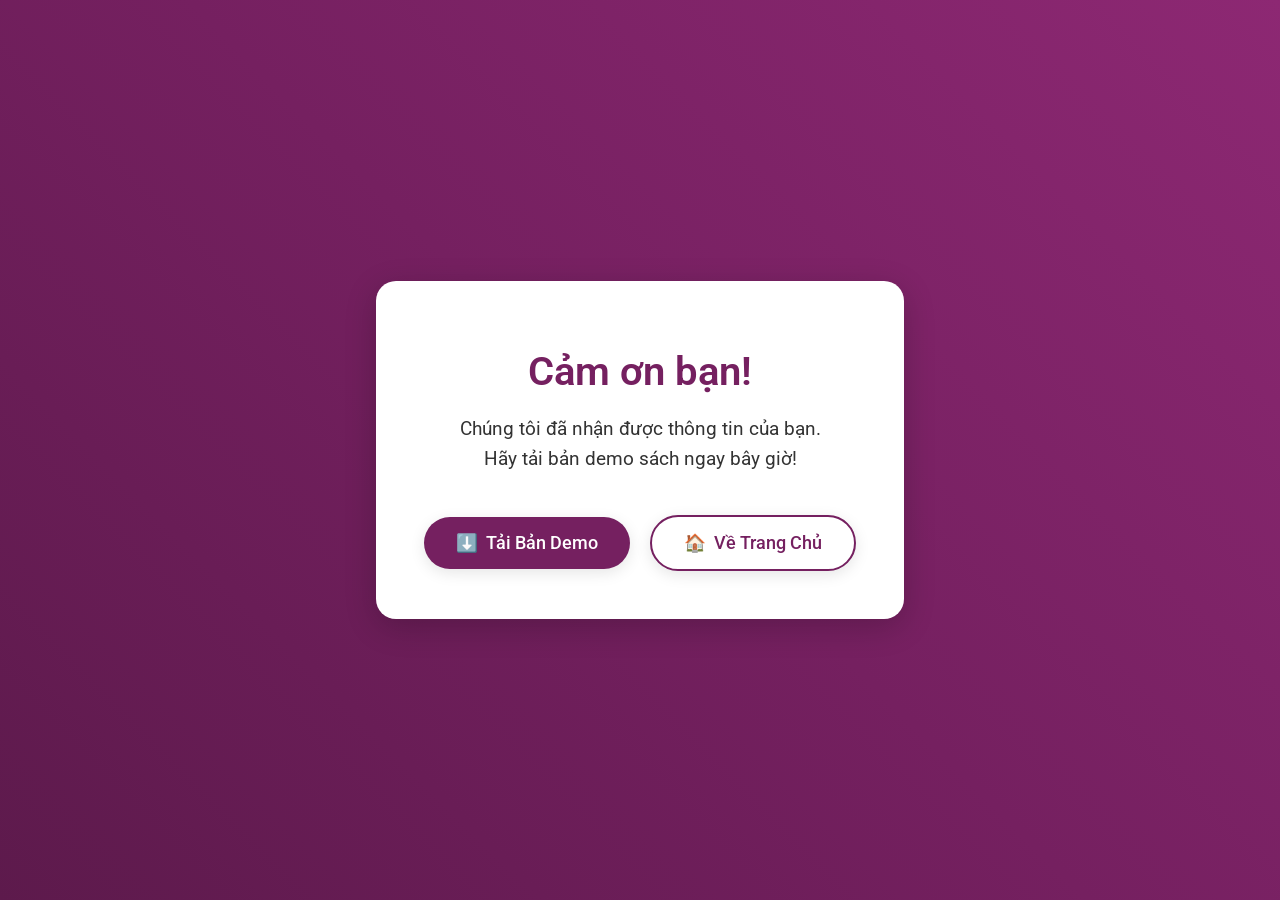
<file: thank-you.html>
<!DOCTYPE html>
<html lang="vi">
<head>
    <meta charset="UTF-8">
    <meta name="viewport" content="width=device-width, initial-scale=1.0">
    <title>Cảm ơn bạn - SKHHVN</title>
    <link rel="shortcut icon" href="images/favicon.ico" type="image/x-icon">
    <link rel="preconnect" href="https://fonts.googleapis.com">
    <link rel="preconnect" href="https://fonts.gstatic.com" crossorigin>
    <link href="https://fonts.googleapis.com/css2?family=Roboto:wght@300;400;500;700&display=swap&subset=vietnamese" rel="stylesheet">
    <style>
        :root {
            --primary: #752060;
            --primary-light: #8d2873;
            --primary-dark: #5d1a4c;
            --white: #ffffff;
            --text: #333333;
        }
        body {
            font-family: 'Roboto', sans-serif;
            margin: 0;
            padding: 0;
            display: flex;
            justify-content: center;
            align-items: center;
            min-height: 100vh;
            background: var(--primary);
            background: linear-gradient(45deg, var(--primary-dark), var(--primary), var(--primary-light));
            text-align: center;
        }
        .container {
            padding: 2.5rem;
            background: var(--white);
            border-radius: 20px;
            max-width: 600px;
            margin: 1rem;
            box-shadow: 0 8px 32px rgba(0, 0, 0, 0.2);
        }
        h1 {
            font-size: 2.5rem;
            margin-bottom: 1rem;
            color: var(--primary);
            font-weight: 600;
        }
        p {
            font-size: 1.2rem;
            margin-bottom: 2rem;
            line-height: 1.6;
            color: var(--text);
        }
        .button {
            display: inline-block;
            padding: 1rem 2rem;
            font-size: 1.1rem;
            text-decoration: none;
            border-radius: 50px;
            font-weight: 500;
            transition: all 0.3s ease;
            margin: 0.5rem;
            box-shadow: 0 4px 15px rgba(0,0,0,0.1);
        }
        .button:hover {
            transform: translateY(-2px);
            box-shadow: 0 6px 20px rgba(0,0,0,0.15);
        }
        .button.download {
            background: var(--primary);
            color: var(--white);
            border: none;
        }
        .button.download:hover {
            background: var(--primary-light);
        }
        .button.home {
            background: var(--white);
            color: var(--primary);
            border: 2px solid var(--primary);
        }
        .button.home:hover {
            background: rgba(117, 32, 96, 0.05);
        }
        .icon {
            margin-right: 8px;
        }
        @keyframes fadeIn {
            from { opacity: 0; transform: translateY(20px); }
            to { opacity: 1; transform: translateY(0); }
        }
        .container {
            animation: fadeIn 0.6s ease-out;
        }
    </style>
</head>
<body>
    <div class="container">
        <h1>Cảm ơn bạn!</h1>
        <p>Chúng tôi đã nhận được thông tin của bạn.<br>Hãy tải bản demo sách ngay bây giờ!</p>
        <div>
            <a href="images/7-giay-x2-suc-manh-ban-demo.pdf" download class="button download">
                <span class="icon">⬇️</span>Tải Bản Demo
            </a>
            <a href="/" class="button home">
                <span class="icon">🏠</span>Về Trang Chủ
            </a>
        </div>
    </div>
</body>
</html>
</file>
